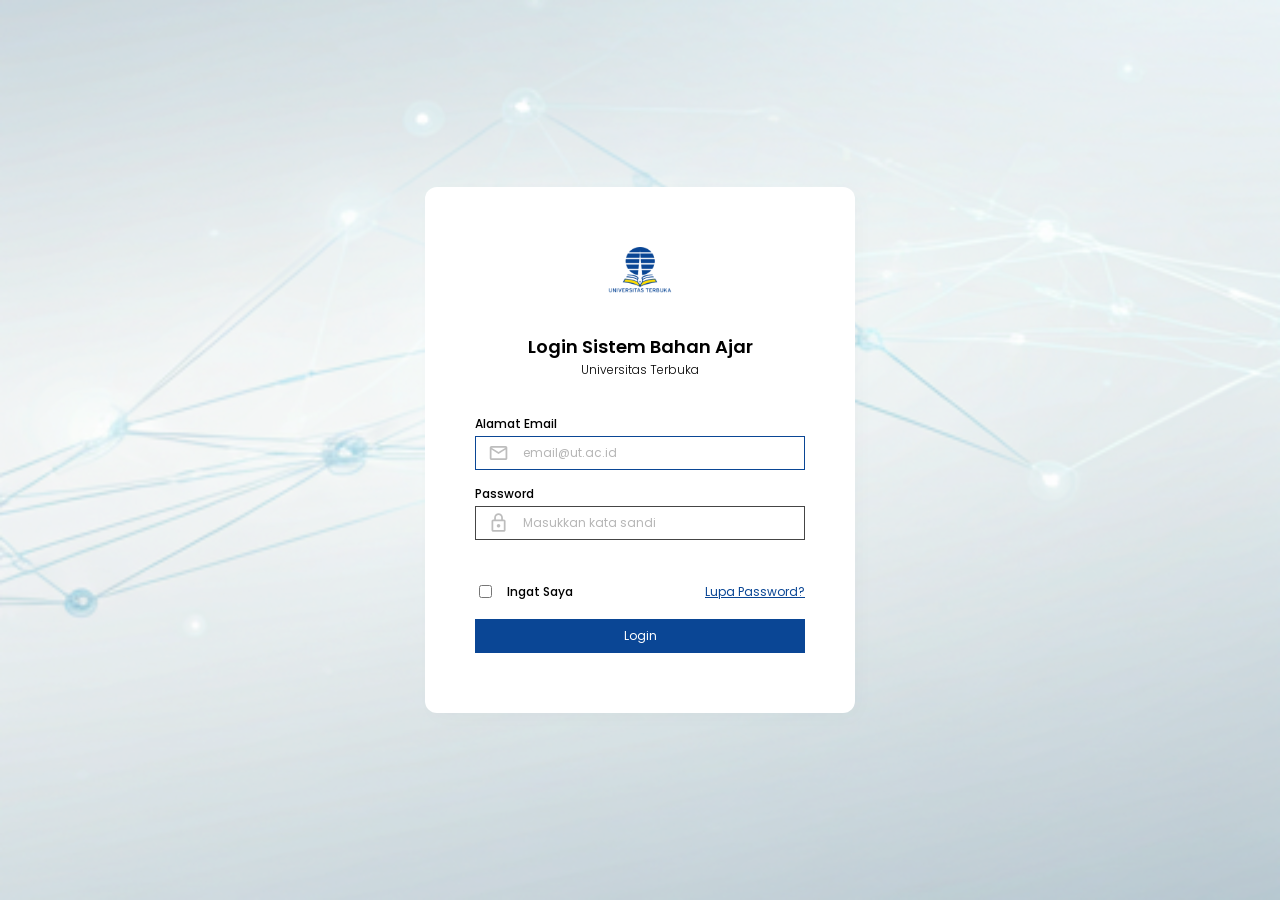
<file: index.html>
<!DOCTYPE html>
<html lang="en">

<head>
    <meta charset="UTF-8">
    <meta name="viewport" content="width=device-width, initial-scale=1.0">
    <title>Dashboard - Sistem Bahan Ajar Universitas Terbuka</title>

    <!-- CSS -->
    <link rel="stylesheet" href="/assets/css/global.css">
    <link rel="stylesheet" href="/assets/css/index.css">

    <!-- Fonts -->
    <link rel="preconnect" href="https://fonts.googleapis.com">
    <link rel="preconnect" href="https://fonts.gstatic.com" crossorigin>
    <link
        href="https://fonts.googleapis.com/css2?family=Poppins:ital,wght@0,100;0,200;0,300;0,400;0,500;0,600;0,700;0,800;0,900;1,100;1,200;1,300;1,400;1,500;1,600;1,700;1,800;1,900&display=swap"
        rel="stylesheet">

    <!-- Favicon -->
    <link rel="shortcut icon" href="/assets/images/Universitas Terbuka.png" type="image/x-icon">
</head>

<body>
    <nav class="navbar">
        <div class="navbar-logo">
            <img src="/assets/images/Universitas Terbuka.png" alt="">
            <div class="navbar-logo-text">
                <p>SITTA</p>
                <p>Bahan Ajar Digital</p>
            </div>
        </div>

        <ul id="navbar-menu" class="navbar-menu">
            <li>
                <a href="/" class="navbar-links">
                    <svg class="navbar-links__icon" xmlns="http://www.w3.org/2000/svg" height="24px"
                        viewBox="0 -960 960 960" width="24px" fill="#currentColor">
                        <path
                            d="M520-600v-240h320v240H520ZM120-440v-400h320v400H120Zm400 320v-400h320v400H520Zm-400 0v-240h320v240H120Z" />
                    </svg>
                    <p>Dashboard</p>
                </a>
            </li>

            <li>
                <a href="/tracking.html" class="navbar-links">
                    <svg xmlns="http://www.w3.org/2000/svg" height="24px" viewBox="0 -960 960 960" width="24px"
                        fill="currentColor">
                        <path
                            d="M155-195q-35-35-35-85H40v-440q0-33 23.5-56.5T120-800h560v160h120l120 160v200h-80q0 50-35 85t-85 35q-50 0-85-35t-35-85H360q0 50-35 85t-85 35q-50 0-85-35Zm113.5-56.5Q280-263 280-280t-11.5-28.5Q257-320 240-320t-28.5 11.5Q200-297 200-280t11.5 28.5Q223-240 240-240t28.5-11.5Zm480 0Q760-263 760-280t-11.5-28.5Q737-320 720-320t-28.5 11.5Q680-297 680-280t11.5 28.5Q703-240 720-240t28.5-11.5ZM680-440h170l-90-120h-80v120Z" />
                    </svg>
                    <p>Tracking Pengiriman</p>
                </a>
            </li>

            <li>
                <a href="/inventory.html" class="navbar-links">
                    <svg xmlns="http://www.w3.org/2000/svg" height="24px" viewBox="0 -960 960 960" width="24px"
                        fill="currentColor">
                        <path
                            d="M200-80q-33 0-56.5-23.5T120-160v-451q-18-11-29-28.5T80-680v-120q0-33 23.5-56.5T160-880h640q33 0 56.5 23.5T880-800v120q0 23-11 40.5T840-611v451q0 33-23.5 56.5T760-80H200Zm-40-600h640v-120H160v120Zm200 280h240v-80H360v80Z" />
                    </svg>
                    <p>Informasi Stok</p>
                </a>
            </li>

            <li>
                <a href="/logout.html" class="navbar-links" onclick="return confirm('Apakah anda yakin ingin logout?')">
                    <svg xmlns="http://www.w3.org/2000/svg" height="24px" viewBox="0 -960 960 960" width="24px"
                        fill="currentColor">
                        <path
                            d="M200-120q-33 0-56.5-23.5T120-200v-560q0-33 23.5-56.5T200-840h280v80H200v560h280v80H200Zm440-160-55-58 102-102H360v-80h327L585-622l55-58 200 200-200 200Z" />
                    </svg>
                    <p>Logout</p>
                </a>
            </li>
        </ul>

        <button id="navbar-toggle" class="navbar-toggle" onclick="toggleNavbar(event)">
            <svg class="navbar-toggle__icon" xmlns="http://www.w3.org/2000/svg" height="24px" viewBox="0 -960 960 960"
                width="24px" fill="currentColor">
                <path d="M120-240v-80h720v80H120Zm0-200v-80h720v80H120Zm0-200v-80h720v80H120Z" />
            </svg>
        </button>
    </nav>

    <main class="main">
        <header class="header">
            <h1 class="header-title">Selamat Datang, Arza!</h1>
            <p class="header-subtitle">Ringkasan aktivitas distribusi bahan ajar hari ini. Semua sistem berjalan normal.</p>

            <svg class="header-decoration" xmlns="http://www.w3.org/2000/svg" height="242px" viewBox="0 -960 960 960"
                width="24px" fill="currentColor">
                <path
                    d="M200-80q-33 0-56.5-23.5T120-160v-451q-18-11-29-28.5T80-680v-120q0-33 23.5-56.5T160-880h640q33 0 56.5 23.5T880-800v120q0 23-11 40.5T840-611v451q0 33-23.5 56.5T760-80H200Zm0-520v440h560v-440H200Zm-40-80h640v-120H160v120Zm200 280h240v-80H360v80Zm120 20Z" />
            </svg>

            <div class="header-actions" style="margin-top: 32px;">
                <a href="/tracking.html" class="action-button action-button--primary">
                    <svg class="action-button__icon" xmlns="http://www.w3.org/2000/svg" height="24px"
                        viewBox="0 -960 960 960" width="24px" fill="currentColor">
                        <path
                            d="M784-120 532-372q-30 24-69 38t-83 14q-109 0-184.5-75.5T120-580q0-109 75.5-184.5T380-840q109 0 184.5 75.5T640-580q0 44-14 83t-38 69l252 252-56 56ZM380-400q75 0 127.5-52.5T560-580q0-75-52.5-127.5T380-760q-75 0-127.5 52.5T200-580q0 75 52.5 127.5T380-400Z" />
                    </svg>
                    <p class="action-button__text">Cek Resi</p>
                </a>

                <a href="#" class="action-button action-button--white">
                    <svg class="action-button__icon" xmlns="http://www.w3.org/2000/svg" height="24px"
                        viewBox="0 -960 960 960" width="24px" fill="currentColor">
                        <path
                            d="M440-280h80v-160h160v-80H520v-160h-80v160H280v80h160v160Zm40 200q-83 0-156-31.5T197-197q-54-54-85.5-127T80-480q0-83 31.5-156T197-763q54-54 127-85.5T480-880q83 0 156 31.5T763-763q54 54 85.5 127T880-480q0 83-31.5 156T763-197q-54 54-127 85.5T480-80Zm0-80q134 0 227-93t93-227q0-134-93-227t-227-93q-134 0-227 93t-93 227q0 134 93 227t227 93Zm0-320Z" />
                    </svg>
                    <p class="action-button__text">Input DO Baru</p>
                </a>
            </div>
        </header>

        <ul class="card-analytic">
            <li>
                <div class="card-analytics">
                    <div class="card-analytics__header">
                        <div class="card-analytics-icon" style="background-color: rgb(215, 225, 251);">
                            <svg xmlns="http://www.w3.org/2000/svg" height="24px" viewBox="0 -960 960 960" width="24px"
                                fill="currentColor">
                                <path
                                    d="M155-195q-35-35-35-85H40v-440q0-33 23.5-56.5T120-800h560v160h120l120 160v200h-80q0 50-35 85t-85 35q-50 0-85-35t-35-85H360q0 50-35 85t-85 35q-50 0-85-35Zm113.5-56.5Q280-263 280-280t-11.5-28.5Q257-320 240-320t-28.5 11.5Q200-297 200-280t11.5 28.5Q223-240 240-240t28.5-11.5ZM120-360h32q17-18 39-29t49-11q27 0 49 11t39 29h272v-360H120v360Zm628.5 108.5Q760-263 760-280t-11.5-28.5Q737-320 720-320t-28.5 11.5Q680-297 680-280t11.5 28.5Q703-240 720-240t28.5-11.5ZM680-440h170l-90-120h-80v120ZM360-540Z" />
                            </svg>
                        </div>

                        <div class="card-analytics-trend">
                            <svg xmlns="http://www.w3.org/2000/svg" height="18px" viewBox="0 -960 960 960" width="18px"
                                fill="currentColor">
                                <path
                                    d="m136-240-56-56 296-298 160 160 208-206H640v-80h240v240h-80v-104L536-320 376-480 136-240Z" />
                            </svg>
                            <p>+ 12%</p>
                        </div>
                    </div>

                    <h2 class="card-analytics-title" style="margin-top: 12px;">Total Pengiriman</h2>
                    <p class="card-analytics-amount">1,240</p>
                </div>
            </li>

            <li>
                <div class="card-analytics">
                    <div class="card-analytics__header">
                        <div class="card-analytics-icon" style="background-color: rgb(251, 215, 215);">
                            <svg xmlns="http://www.w3.org/2000/svg" height="24px" viewBox="0 -960 960 960" width="24px"
                                fill="currentColor">
                                <path
                                    d="M280-280h280v-80H280v80Zm0-160h400v-80H280v80Zm0-160h400v-80H280v80Zm-80 480q-33 0-56.5-23.5T120-200v-560q0-33 23.5-56.5T200-840h560q33 0 56.5 23.5T840-760v560q0 33-23.5 56.5T760-120H200Zm0-80h560v-560H200v560Zm0-560v560-560Z" />
                            </svg>
                        </div>
                    </div>

                    <h2 class="card-analytics-title" style="margin-top: 12px;">Total DO</h2>
                    <p class="card-analytics-amount">850</p>
                </div>
            </li>

            <li>
                <div class="card-analytics">
                    <div class="card-analytics__header">
                        <div class="card-analytics-icon" style="background-color: rgb(224, 251, 215);">
                            <svg xmlns="http://www.w3.org/2000/svg" height="24px" viewBox="0 -960 960 960" width="24px"
                                fill="currentColor">
                                <path
                                    d="M324-111.5Q251-143 197-197t-85.5-127Q80-397 80-480t31.5-156Q143-709 197-763t127-85.5Q397-880 480-880t156 31.5Q709-817 763-763t85.5 127Q880-563 880-480t-31.5 156Q817-251 763-197t-127 85.5Q563-80 480-80t-156-31.5ZM707-253q93-93 93-227 0-64-24-123t-69-104L480-480v-320q-134 0-227 93t-93 227q0 134 93 227t227 93q134 0 227-93Z" />
                            </svg>
                        </div>
                    </div>

                    <h2 class="card-analytics-title" style="margin-top: 12px;">Pengiriman Diproses</h2>
                    <p class="card-analytics-amount">512</p>
                </div>
            </li>

            <li>
                <div class="card-analytics">
                    <div class="card-analytics__header">
                        <div class="card-analytics-icon" style="background-color: rgb(251, 243, 215);">
                            <svg xmlns="http://www.w3.org/2000/svg" height="24px" viewBox="0 -960 960 960" width="24px"
                                fill="currentColor">
                                <path
                                    d="m424-296 282-282-56-56-226 226-114-114-56 56 170 170Zm56 216q-83 0-156-31.5T197-197q-54-54-85.5-127T80-480q0-83 31.5-156T197-763q54-54 127-85.5T480-880q83 0 156 31.5T763-763q54 54 85.5 127T880-480q0 83-31.5 156T763-197q-54 54-127 85.5T480-80Zm0-80q134 0 227-93t93-227q0-134-93-227t-227-93q-134 0-227 93t-93 227q0 134 93 227t227 93Zm0-320Z" />
                            </svg>
                        </div>
                    </div>

                    <h2 class="card-analytics-title" style="margin-top: 12px;">Pengiriman Selesai</h2>
                    <p class="card-analytics-amount">1,020</p>
                </div>
            </li>
        </ul>

        <div class="cols-2">
            <section class="main-menu-section">
                <h2 class="h2">Menu Utama</h2>

                <ul class="main-menu">
                    <li>
                        <div class="main-menu-item">
                            <div class="main-menu-item__header">
                                <div class="main-menu-item__icon">
                                    <svg xmlns="http://www.w3.org/2000/svg" height="24px" viewBox="0 -960 960 960"
                                        width="24px" fill="currentColor">
                                        <path
                                            d="M560-564v-68q33-14 67.5-21t72.5-7q26 0 51 4t49 10v64q-24-9-48.5-13.5T700-600q-38 0-73 9.5T560-564Zm0 220v-68q33-14 67.5-21t72.5-7q26 0 51 4t49 10v64q-24-9-48.5-13.5T700-380q-38 0-73 9t-67 27Zm0-110v-68q33-14 67.5-21t72.5-7q26 0 51 4t49 10v64q-24-9-48.5-13.5T700-490q-38 0-73 9.5T560-454ZM260-320q47 0 91.5 10.5T440-278v-394q-41-24-87-36t-93-12q-36 0-71.5 7T120-692v396q35-12 69.5-18t70.5-6Zm260 42q44-21 88.5-31.5T700-320q36 0 70.5 6t69.5 18v-396q-33-14-68.5-21t-71.5-7q-47 0-93 12t-87 36v394Zm-40 118q-48-38-104-59t-116-21q-42 0-82.5 11T100-198q-21 11-40.5-1T40-234v-482q0-11 5.5-21T62-752q46-24 96-36t102-12q58 0 113.5 15T480-740q51-30 106.5-45T700-800q52 0 102 12t96 36q11 5 16.5 15t5.5 21v482q0 23-19.5 35t-40.5 1q-37-20-77.5-31T700-240q-60 0-116 21t-104 59ZM280-494Z" />
                                    </svg>
                                </div>

                                <h3 class="main-menu-item-title">Informasi Bahan Ajar</h3>
                            </div>

                            <p class="main-menu-item__description">
                                Akses detail katalog, stok, dan spesifikasi bahan ajar digital.
                            </p>
                        </div>
                    </li>

                    <li>
                        <div class="main-menu-item">
                            <div class="main-menu-item__header">
                                <div class="main-menu-item__icon">
                                    <svg xmlns="http://www.w3.org/2000/svg" height="24px" viewBox="0 -960 960 960"
                                        width="24px" fill="currentColor">
                                        <path
                                            d="M155-195q-35-35-35-85H40v-440q0-33 23.5-56.5T120-800h560v160h120l120 160v200h-80q0 50-35 85t-85 35q-50 0-85-35t-35-85H360q0 50-35 85t-85 35q-50 0-85-35Zm113.5-56.5Q280-263 280-280t-11.5-28.5Q257-320 240-320t-28.5 11.5Q200-297 200-280t11.5 28.5Q223-240 240-240t28.5-11.5ZM120-360h32q17-18 39-29t49-11q27 0 49 11t39 29h272v-360H120v360Zm628.5 108.5Q760-263 760-280t-11.5-28.5Q737-320 720-320t-28.5 11.5Q680-297 680-280t11.5 28.5Q703-240 720-240t28.5-11.5ZM680-440h170l-90-120h-80v120ZM360-540Z" />
                                    </svg>
                                </div>

                                <h3 class="main-menu-item-title">Tracking Pengiriman</h3>
                            </div>

                            <p class="main-menu-item__description">
                                Lacak status logistik dan posisi armada pengiriman secara real-time.
                            </p>
                        </div>
                    </li>

                    <li>
                        <div class="main-menu-item">
                            <div class="main-menu-item__header">
                                <div class="main-menu-item__icon">
                                    <svg xmlns="http://www.w3.org/2000/svg" height="24px" viewBox="0 -960 960 960"
                                        width="24px" fill="currentColor">
                                        <path
                                            d="m424-318 282-282-56-56-226 226-114-114-56 56 170 170ZM200-120q-33 0-56.5-23.5T120-200v-560q0-33 23.5-56.5T200-840h168q13-36 43.5-58t68.5-22q38 0 68.5 22t43.5 58h168q33 0 56.5 23.5T840-760v560q0 33-23.5 56.5T760-120H200Zm0-80h560v-560H200v560Zm301.5-598.5Q510-807 510-820t-8.5-21.5Q493-850 480-850t-21.5 8.5Q450-833 450-820t8.5 21.5Q467-790 480-790t21.5-8.5ZM200-200v-560 560Z" />
                                    </svg>
                                </div>

                                <h3 class="main-menu-item-title">Monitoring Progress DO</h3>
                            </div>

                            <p class="main-menu-item__description">
                                Pantau status Delivery Order dari persetujuan hingga selesai.
                            </p>
                        </div>
                    </li>

                    <li>
                        <div class="main-menu-item">
                            <div class="main-menu-item__header">
                                <div class="main-menu-item__icon">
                                    <svg xmlns="http://www.w3.org/2000/svg" height="24px" viewBox="0 -960 960 960"
                                        width="24px" fill="currentColor">
                                        <path
                                            d="M280-280h80v-200h-80v200Zm320 0h80v-400h-80v400Zm-160 0h80v-120h-80v120Zm0-200h80v-80h-80v80ZM200-120q-33 0-56.5-23.5T120-200v-560q0-33 23.5-56.5T200-840h560q33 0 56.5 23.5T840-760v560q0 33-23.5 56.5T760-120H200Zm0-80h560v-560H200v560Zm0-560v560-560Z" />
                                    </svg>
                                </div>

                                <h3 class="main-menu-item-title">Rekap Bahan Ajar</h3>
                            </div>

                            <p class="main-menu-item__description">
                                Laporan agregat dan statistik ketersediaan modul per wilayah.
                            </p>
                        </div>
                    </li>
                </ul>
            </section>

            <section class="announcement-section">
                <div class="announcement-section-header">
                    <div class="announcement-section-header__left">
                        <svg xmlns="http://www.w3.org/2000/svg" height="24px" viewBox="0 -960 960 960" width="24px"
                            fill="#currentColor">
                            <path
                                d="M720-440v-80h160v80H720Zm48 280-128-96 48-64 128 96-48 64Zm-80-480-48-64 128-96 48 64-128 96ZM200-200v-160h-40q-33 0-56.5-23.5T80-440v-80q0-33 23.5-56.5T160-600h160l200-120v480L320-360h-40v160h-80Zm240-182v-196l-98 58H160v80h182l98 58Zm120 36v-268q27 24 43.5 58.5T620-480q0 41-16.5 75.5T560-346ZM300-480Z" />
                        </svg>
                        <h2 class="announcement-section-title">Pengumuman Terbaru</h2>
                    </div>

                    <svg xmlns="http://www.w3.org/2000/svg" height="24px" viewBox="0 -960 960 960" width="24px"
                        fill="#currentColor">
                        <path
                            d="M480-160q-33 0-56.5-23.5T400-240q0-33 23.5-56.5T480-320q33 0 56.5 23.5T560-240q0 33-23.5 56.5T480-160Zm0-240q-33 0-56.5-23.5T400-480q0-33 23.5-56.5T480-560q33 0 56.5 23.5T560-480q0 33-23.5 56.5T480-400Zm0-240q-33 0-56.5-23.5T400-720q0-33 23.5-56.5T480-800q33 0 56.5 23.5T560-720q0 33-23.5 56.5T480-640Z" />
                    </svg>
                </div>

                <ul class="announcement-section-body">
                    <li class="announcement-items">
                        <div class="announcement-items__header">
                            <p class="announcement-items-type announcement-items-type--red">Sistem</p>
                            <p class="announcement-items-time">Hari ini</p>
                        </div>
                        <h3 class="announcement-items-title">Pemeliharaan Server Berkala</h3>
                        <p class="announcement-items-body">Akan dilakukan maintenance pada hari Sabtu, 24 Okt pukul
                            00:00 - 04:00 WIB. Layanan input DO akan jeda sementara.</p>
                    </li>

                    <li class="announcement-items">
                        <div class="announcement-items__header">
                            <p class="announcement-items-type announcement-items-type--red">Sistem</p>
                            <p class="announcement-items-time">Hari ini</p>
                        </div>
                        <h3 class="announcement-items-title">Pemeliharaan Server Berkala</h3>
                        <p class="announcement-items-body">Akan dilakukan maintenance pada hari Sabtu, 24 Okt pukul
                            00:00 - 04:00 WIB. Layanan input DO akan jeda sementara.</p>
                    </li>
                </ul>
            </section>
        </div>
    </main>

    <script src="/assets/js/global.js"></script>
</body>
</html>
</file>
<file: assets/css/global.css>
* {
    font-family: "Poppins", sans-serif !important;
}

/* CSS Reset */
/* http://meyerweb.com/eric/tools/css/reset/ 
   v2.0 | 20110126
   License: none (public domain)
*/

html,
body,
div,
span,
applet,
object,
iframe,
h1,
h2,
h3,
h4,
h5,
h6,
p,
blockquote,
pre,
a,
abbr,
acronym,
address,
big,
cite,
code,
del,
dfn,
em,
img,
ins,
kbd,
q,
s,
samp,
small,
strike,
strong,
sub,
sup,
tt,
var,
b,
u,
i,
center,
dl,
dt,
dd,
ol,
ul,
li,
fieldset,
form,
label,
legend,
table,
caption,
tbody,
tfoot,
thead,
tr,
th,
td,
article,
aside,
canvas,
details,
embed,
figure,
figcaption,
footer,
header,
hgroup,
menu,
nav,
output,
ruby,
section,
summary,
time,
mark,
audio,
video {
    margin: 0;
    padding: 0;
    border: 0;
    font-size: 100%;
    font: inherit;
    vertical-align: baseline;
}

/* HTML5 display-role reset for older browsers */
article,
aside,
details,
figcaption,
figure,
footer,
header,
hgroup,
menu,
nav,
section {
    display: block;
}

body {
    line-height: 1;
}

ol,
ul {
    list-style: none;
}

blockquote,
q {
    quotes: none;
}

blockquote:before,
blockquote:after,
q:before,
q:after {
    content: '';
    content: none;
}

table {
    border-collapse: collapse;
    border-spacing: 0;
}

/* Variables */
:root {
    --color-primary: #0a4695;
    --color-primary-darker: #09346d;
    --color-border: rgba(0, 0, 0, 0.151);
}

/* Typography */
.header-title {
    font-size: 24px;
    font-weight: 600;
}

.header-subtitle {
    font-size: 13px;
    line-height: 22px;
}

/* Navbar */
.navbar {
    border-bottom: 1px solid var(--color-border);
    padding: 12px 24px;
    display: flex;
    justify-content: space-between;
    align-items: center;
    position: sticky;
    z-index: 12;
    top: 0;
    left: 0;
    background-color: white;
}

.navbar-logo img {
    height: 40px;
}

.navbar-toggle {
    background-color: #f1f1f1;
    border: none;
    display: flex;
    height: 44px;
    align-items: center;
    width: 44px;
    justify-content: center;
    border-radius: 8px;
    cursor: pointer;
}

.navbar-toggle:hover {
    filter: brightness(90%);
}

.navbar-toggle:active {
    filter: brightness(80%);
}

.navbar-toggle__icon {
    fill: var(--color-primary);
}

.navbar-menu {
    border-top: 1px solid var(--color-border);
    position: absolute;
    top: -150px;
    width: 100%;
    left: 0;
    background-color: #ffffff;
    transition: all .3s ease-in-out;
    z-index: 1;
    opacity: 0%;
    display: none;
}

.navbar-menu--active {
    top: 100% !important;
    opacity: 100%;
    display: flex;
    flex-direction: column;
}

.navbar-links {
    display: flex;
    align-items: center;
    column-gap: 12px;
    padding: 12px 24px;
    font-size: 12px;
    border-bottom: 1px solid rgba(0, 0, 0, 0.151);
}

.navbar-links svg {
    fill: black;
    scale: 70%;
}

.navbar-links p {
    color: black;
}

.navbar-links:hover>* {
    fill: var(--color-primary);
    color: var(--color-primary);
}

.navbar-logo-text {
    display: none;
}

.text--primary {
    color: var(--color-primary);
}

.text--primary-darker {
    color: var(--color-primary-darker);
}

/* Layout */
.main {
    padding: 32px 24px;
    overflow: auto;
    display: flex;
    flex-direction: column;
    row-gap: 42px;
}


@media screen and (min-width: 700px) {
    body {
        display: flex;
    }

    .main {
        width: 100%;
    }

    .navbar-toggle {
        display: none;
    }

    .navbar-logo {
        display: flex;
        align-items: center;
        column-gap: 12px;
    }

    .navbar-logo-text {
        display: flex;
        flex-direction: column;
        row-gap: 6px;
    }

    .navbar-logo p:nth-child(1) {
        font-size: 14px;
        font-weight: 510;
    }

    .navbar-logo p:nth-child(2) {
        font-size: 12px;
    }

    .navbar {
        padding: 24px;
        max-width: 185px;
        width: 100%;
        position: sticky;
        top: 0;
        bottom: 0;
        align-items: flex-start;
        justify-content: flex-start;
        border-right: 1px solid var(--color-border);
        flex-direction: column;
        row-gap: 24px;
        height: 100vh;
    }

    .navbar-logo img {
        height: 32px;
    }

    .navbar-menu {
        position: static;
        opacity: 100%;
        transition: none;
        border: none;
        row-gap: 12px;
        display: flex;
        flex-direction: column;
    }

    .navbar-links {
        border: none;
        padding: 4px 12px;
        font-size: 11px;
    }
    

    .navbar-links--active {
        background-color: #d0e1fb;
        border-radius: 12px;
    }

    .navbar-links--active p, .navbar-links--active svg {
        fill: var(--color-primary);
        color: var(--color-primary);
        font-weight: 510;
    }
}
</file>
<file: assets/css/index.css>
body {
    background-color: #f9f9ff;
}

/* Main */
.main {
    padding: 32px 24px;
    display: flex;
    flex-direction: column;
    row-gap: 42px;
}

/* Header */
.header {
    background: #0A4695;
    border-radius: 12px;
    padding: 40px;
    display: flex;
    flex-direction: column;
    justify-content: center;
    row-gap: 12px;
    position: relative;
    background: linear-gradient(90deg, rgba(10, 70, 149, 1) 0%, rgba(41, 107, 194, 1) 100%);
}

.header-title {
    font-size: 24px;
    font-weight: 600;
    color: white;
}

.header-subtitle {
    color: rgba(255, 255, 255, 0.619);
    font-size: 13px;
    line-height: 22px;
}

.header-decoration {
    position: absolute;
    right: 0;
    scale: 800%;
    fill: white;
    opacity: 10%;
    transform-origin: right;
}

.header-actions {
    display: flex;
    column-gap: 12px;
}

.action-button {
    display: flex;
    align-items: center;
    column-gap: 8px;
    padding: 6px 12px;
    border-radius: 8px;
}

.action-button__icon {
    scale: 80%;
}

.action-button--white .action-button__icon {
    fill: var(--color-primary);
}

.action-button--white {
    background-color: white;
    display: flex;
    align-items: center;
    width: fit-content;
    font-weight: 500;
}

.action-button__text {
    font-size: 12px;
}

.action-button--white .action-button__text {
    color: var(--color-primary);
}

.action-button--primary {
    background-color: var(--color-primary-darker);
}

.action-button--primary .action-button__text {
    color: white;
}

.action-button--primary .action-button__text {
    color: white;
}


.action-button--primary .action-button__icon {
    color: white;
}

/* Analytic */
.card-analytic {
    display: grid;
    grid-template-columns: repeat(auto-fit, minmax(200px, 1fr));
    gap: 12px;
}

.card-analytics {
    display: flex;
    min-width: 150px;
    flex-direction: column;
    row-gap: 8px;
    border: 1px solid var(--color-border);
    padding: 24px;
    border-radius: 12px;
    background-color: white;
}

.card-analytics-icon {
    width: 38px;
    aspect-ratio: 1/1;
    display: flex;
    justify-content: center;
    align-items: center;
    border-radius: 8px;
}

.card-analytics-icon svg {
    scale: 80%;
    fill: rgba(0, 0, 0, 0.746);
}

.card-analytics-title {
    font-size: 12px;
}

.card-analytics-amount {
    font-size: 24px;
    font-weight: 600;
    color: var(--color-primary);
}

.card-analytics__header {
    display: flex;
    justify-content: space-between;
}

.card-analytics-trend {
    display: flex;
    align-items: center;
    background-color: rgb(240, 240, 240);
    border-radius: 12px;
    width: fit-content;
    column-gap: 8px;
    height: fit-content;
    padding-inline: 5px;
}

.card-analytics-trend svg {
    fill: rgb(85, 193, 85);
}

.card-analytics-trend p {
    font-size: 10px;
}

/* Typography */
.h2 {
    font-size: 16px;
    font-weight: 600;
}

/* Main Menu */
.main-menu-item__header {
    display: flex;
    align-items: center;
    column-gap: 12px;
}

.main-menu-item-title {
   font-size: 14px; 
   font-weight: 500;
}

.main-menu-item {
    border: 1px solid var(--color-border);
    border-radius: 12px;
    padding: 24px;
    display: flex;
    flex-direction: column;
    row-gap: 12px;
}

.main-menu-item__description {
    font-size: 12px;
    line-height: 16px;
}

.main-menu-item__icon {
    background-color: rgb(244, 244, 244);
    width: 38px;
    height: 38px;
    border-radius: 8px;
    display: flex;
    justify-content: center;
    align-items: center;
}

.main-menu-item__icon svg {
    fill: var(--color-primary);
}

.main-menu-section {
    display: flex;
    flex-direction: column;
    row-gap: 16px;
    width: 100%;
}

.main-menu {
    display: flex;
    flex-direction: column;
    flex-wrap: wrap;
    gap: 12px;
    background-color: white;
}

/* Announcement */
.announcement-section {
    border: 1px solid var(--color-border);
    border-radius: 12px;
    overflow: hidden;
    height: fit-content;
}

.announcement-section-header {
    display: flex;
    background-color: white;
    justify-content: space-between;
    border-bottom: 1px solid var(--color-border);
    padding: 24px;
}

.announcement-section-header:last-child {
    border-bottom: none;
}

.announcement-section-header__left {
    display: flex;
    align-items: center;
    column-gap: 12px;
}

.announcement-section-title {
    font-size: 14px;
    font-weight: 600;
}

.announcement-items {
    display: flex;
    flex-direction: column;
    row-gap: 18px;
    background-color: white;
}

.announcement-items-type {
    font-size: 12px;
    width: fit-content;
    font-weight: 510;
    padding: 2px 8px;
    border-radius: 4px;
}

.announcement-items-type--red {
    background-color: rgb(251, 215, 215);;
}

.announcement-items-title { 
    font-size: 14px;
    font-weight: 550;
    padding-inline: 24px;
}

.announcement-items-body {
    font-size: 12px;
    font-weight: 500;
    color: rgba(0, 0, 0, 0.626);
    line-height: 16px;
    border-bottom: 1px solid var(--color-border);
    padding-inline: 24px;
    padding-bottom: 12px;
}

.announcement-items__header {
    display: flex;
    justify-content: space-between;
    align-items: center;
    padding-inline: 24px;
    padding-top: 12px;
}

.announcement-items-time {
    font-size: 12px;
}

.cols-2 {
    display: flex;
    flex-direction: column;
    gap: 42px;
}

@media screen and (min-width: 1200px) {
    .cols-2 {
        flex-direction: row;
    }
}
</file>
<file: assets/css/inventory.css>
body {
    background-color: #f9f9ff;
}

.header {
    display: flex;
    flex-direction: column;
    row-gap: 12px;
}

/* Analytic */
.card-analytic {
    display: grid;
    grid-template-columns: repeat(auto-fit, minmax(200px, 1fr));
    gap: 12px;
}

.card-analytics {
    display: flex;
    min-width: 150px;
    flex-direction: column;
    row-gap: 8px;
    border: 1px solid var(--color-border);
    padding: 24px;
    border-radius: 12px;
    background-color: white;
}

.card-analytics-icon {
    width: 38px;
    aspect-ratio: 1/1;
    display: flex;
    justify-content: center;
    align-items: center;
    border-radius: 8px;
}

.card-analytics-icon svg {
    scale: 80%;
    fill: rgba(0, 0, 0, 0.746);
}

.card-analytics-title {
    font-size: 12px;
}

.card-analytics-amount {
    font-size: 24px;
    font-weight: 600;
    color: var(--color-primary);
}

.card-analytics__header {
    display: flex;
    justify-content: space-between;
}

.card-analytics-trend {
    display: flex;
    align-items: center;
    background-color: rgb(240, 240, 240);
    border-radius: 12px;
    width: fit-content;
    column-gap: 8px;
    height: fit-content;
    padding-inline: 5px;
}

.card-analytics-trend svg {
    fill: rgb(85, 193, 85);
}

.card-analytics-trend p {
    font-size: 10px;
}

/* Table */
.inventory {
    overflow: auto;
    border-radius: 12px;
    border: 1px solid var(--color-border);
}

table {
    width: 100%;
}

thead tr td {
    background-color: rgb(255, 255, 255);
    font-size: 14px;
    text-wrap: nowrap;
    font-weight: 510;
    color: rgb(22, 22, 22);
}

table tr td {
    padding: 12px 24px;
}

tr {
    border-bottom: 1px solid var(--color-border);
}

tbody tr td {
    padding-block: 32px;
}

.stock--available p {
    background-color: rgb(226, 250, 226);
    color: rgb(21, 181, 21);
    text-align: center;
    border-radius: 8px;
    font-size: 12px;
    padding: 4px 8px;
    width: fit-content;
    font-weight: 510;
}

/* Search */
.search {
    display: flex;
    align-items: center;
    border: 1px solid var(--color-border);
    column-gap: 8px;
    background-color: white;
    border-radius: 8px;
    padding: 4px 12px;
    min-width: 300px;
}

.search input {
    border: none;
    background-color: transparent;
    width: 100%;
}

.search input:focus {
    outline: none;
}

/* Actions */
.actions {
    display: flex;
    justify-content: space-between;
    align-items: center;
}

/* Add button */
.add-button {
    display: flex;
    align-items: center;
    background-color: var(--color-primary);
    color: white;
    border: none;
    font-size: 12px;
    border-radius: 8px;
    column-gap: 8px;
    padding: 5px 12px;
}

.add-button svg {
    width: 15px;
}

/* Pagination */
.pagination {
    display: flex;
    justify-content: flex-end;
}

.pagination button {
    width: 44px;
    height: 44px;
    background-color: white;
    border: 1px solid var(--color-border);
    display: flex;
    justify-content: center;
    align-items: center;
    cursor: pointer;
    font-weight: 300;
}

.pagination button:nth-child(2) {
    background-color: var(--color-primary);
    color: white;
    font-weight: 500;
}

.pagination button:hover {
    background-color: var(--color-primary);
    color: white;
}
</file>
<file: assets/css/login.css>
body {
    background-image: url('/assets/images/bg-login.png');
    background-blend-mode: lighten;
    background-repeat: no-repeat;
    background-size: cover;
    background-position: center;
    background-color: rgba(255, 255, 255, 0.301);
    min-height: 100vh;
    display: flex;
    justify-content: center;
    align-items: center;
}

.container {
    min-height: 400px;
    background-color: white;
    border-radius: 12px;
    display: flex;
    padding: 60px 50px;
    flex-direction: column;
    row-gap: 42px;
    min-width: 330px;
    box-shadow: 5px 5px 20px #322e2e05;
}

.logo {
    width: 70px;
    margin-inline: auto;
}

.logo img {
    width: 100%;
}

.title {
    font-size: 18px;
    font-weight: 600;
}

.subtitle {
    font-size: 12px;
    font-weight: 300;
}

.header {
    display: flex;
    flex-direction: column;
    align-items: center;
    row-gap: 8px;
}

/* Alert component */
.alert {
    display: flex;
    align-items: center;
    column-gap: 14px;
    background-color: rgb(255, 217, 217);
    padding: 16px 18px;
    text-overflow: ellipsis;
    border-left: 5px solid rgb(255, 90, 90);
}

.alert__icon svg {
    fill: rgb(255, 90, 90);
}

.alert__text {
    display: flex;
    flex-direction: column;
    row-gap: 8px;
}

.alert__title {
    font-size: 13px;
    color: rgb(199, 44, 44);
    font-weight: 500;
}

.alert__message {
    font-size: 11px;
    color: rgb(199, 44, 44);
}

.form-group {
    display: flex;
    flex-direction: column;
    row-gap: 18px;
}

/* Input text */
.input {
    display: flex;
    flex-direction: column;
    row-gap: 6px;
    width: 100%;
}

.input__label {
    font-size: 12px;
    font-weight: 500;
}

.input {
    width: 100%;
    cursor: pointer;
}

.input input {
    width: 100%;
    border: none;
    font-size: 12px;
}

.input input::placeholder {
    font-size: 12px;
    color: rgba(0, 0, 0, 0.289);
}

.input input:focus {
    outline: none;
}

.input__inner:focus-within {
    border: 1px solid #0a4695;
}

.input__icon {
    fill: rgba(69, 69, 69, 0.356);
}

.input__inner {
    display: flex;
    column-gap: 12px;
    align-items: center;
    border: 1px solid rgb(69, 69, 69);
    padding: 4px 12px;
}

/* Input checkbox */
.checkbox {
    display: flex;
    align-items: center;
    column-gap: 12px;
    cursor: pointer;
}

/* Button */
.button {
    border: none;
    font-size: 12px;
    padding: 8px 12px;
    cursor: pointer;
}

.button:hover {
    filter: brightness(90%);
}

.button:active {
    filter: brightness(80%);
}

.button--primary {
    background-color: var(--color-primary);
    color: white;
}

/* Actions */
.actions {
    display: flex;
    align-items: center;
    justify-content: space-between;
    width: 100%;
}

.link {
    font-size: 12px;
    color: var(--color-primary);
}

.link:hover {
    text-decoration: underline;
}
</file>
<file: assets/css/tracking.css>
body {
    background-color: #f9f9ff;
}

.header {
    display: flex;
    flex-direction: column;
    row-gap: 12px;
}

/* Input waybill section  */
.input-waybill-section {
    display: flex;
    align-items: flex-end;
    background-color: white;
    padding: 24px;
    border: 1px solid var(--color-border);
    border-radius: 12px;
    column-gap: 12px;
}

.input-waybill {
    display: flex;
    flex-direction: column;
    row-gap: 8px;
    width: 100%;
}

.input-waybill-label {
    font-size: 13px;
    text-transform: uppercase;
    color: rgb(36, 36, 36);
}

.input-waybill-inner {
    display: flex;
    align-items: center;
    border: 1px solid var(--color-border);
    background-color: #f9f9ff;
    padding: 4px 12px;
    border-radius: 4px;
}

.input-waybill-input {
    background-color: transparent;
    border: none;
    width: 100%;
    padding-left: 12px;
    font-size: 12px;
}

.input-waybill-icon {
    width: 18px;
}

.input-waybill-input:focus {
    outline: none;
}

/* Button search */
.button-search {
    display: flex;
    align-items: center;
    column-gap: 8px;
    background-color: var(--color-primary-darker);
    color: white;
    border: none;
    border-radius: 4px;
    padding: 5px 8px;
}

.button-search__icon {
    width: 16px;
}

/* Result */
.result-section {
    border: 1px solid var(--color-border);
    border-radius: 12px;
    overflow: hidden;
    display: flex;
    flex-direction: column;
    background-color: white;
}

.result-header {
    display: flex;
    justify-content: space-between;
    background-color: #f9f9ff;
    padding: 24px;
    border-bottom: 1px solid var(--color-border);
}

.result-title {
    font-size: 18px;
    font-weight: 500;
}

.result-header__left {
    display: flex;
    flex-direction: column;
    row-gap: 6px;
}

.result-subtitle {
    display: flex;
    align-items: center;
    font-size: 12px;
    column-gap: 8px;
}

.result-subtitle svg {
    width: 14px;
    fill: rgba(0, 0, 0, 0.773);
}

.result-status {
    font-size: 10px;
    background-color: var(--color-primary-darker);
    color: white;
    height: fit-content;
    padding: 6px 16px;
    border-radius: 12px;
}

.result-body {
    padding: 24px;
    display: grid;
    gap: 48px;
    grid-template-columns: repeat(auto-fit, minmax(150px, 1fr));
}

.result-object {
    display: flex;
    flex-direction: column;
    row-gap: 8px;
    flex: 1;
}

.result-key {
    text-transform: uppercase;
    font-size: 12px;
}

.result-detail {
    font-size: 16px;
}

.result-detail2 {
    font-size: 12px;
    line-height: 24px;
    color: rgb(124, 124, 124);
}

/* Timeline */
.timeline {
    display: flex;
    column-gap: 24px;
    padding: 24px;
}

.timeline-icon {
    position: relative;
    display: flex;
    justify-content: center;
}

.timeline-icon::after {
    width: 1px;
    height: calc(100% + 15px);
    top: 50%;
    bottom: 0;
    position: absolute;
    background-color: rgb(224, 224, 224);
    content: "";
    z-index: 11;
}

.timeline-icon--end::after {
    height: 10px;
}

.timeline-icon svg {
    z-index: 12;
    fill: var(--color-primary-darker);
    border: 2px solid white;
    background-color: white;
}

.timeline-title {
    font-size: 14px;
    color: var(--color-primary-darker);
}

.timeline-text {
    display: flex;
    flex-direction: column;
    row-gap: 12px;
}

.timeline-description {
    color: rgb(124, 124, 124);
    font-size: 12px;
}

.timeline-time {
    color: rgb(124, 124, 124);
    font-size: 12px;
    font-weight: 510;
}

/* Cols 2 */
.cols-2 {
    display: grid;
    gap: 24px;
    grid-template-columns: 1fr;
}

@media screen and (min-width: 1000px) {
    .cols-2 {
        grid-template-columns: 2fr 1fr;
    }
}
</file>
